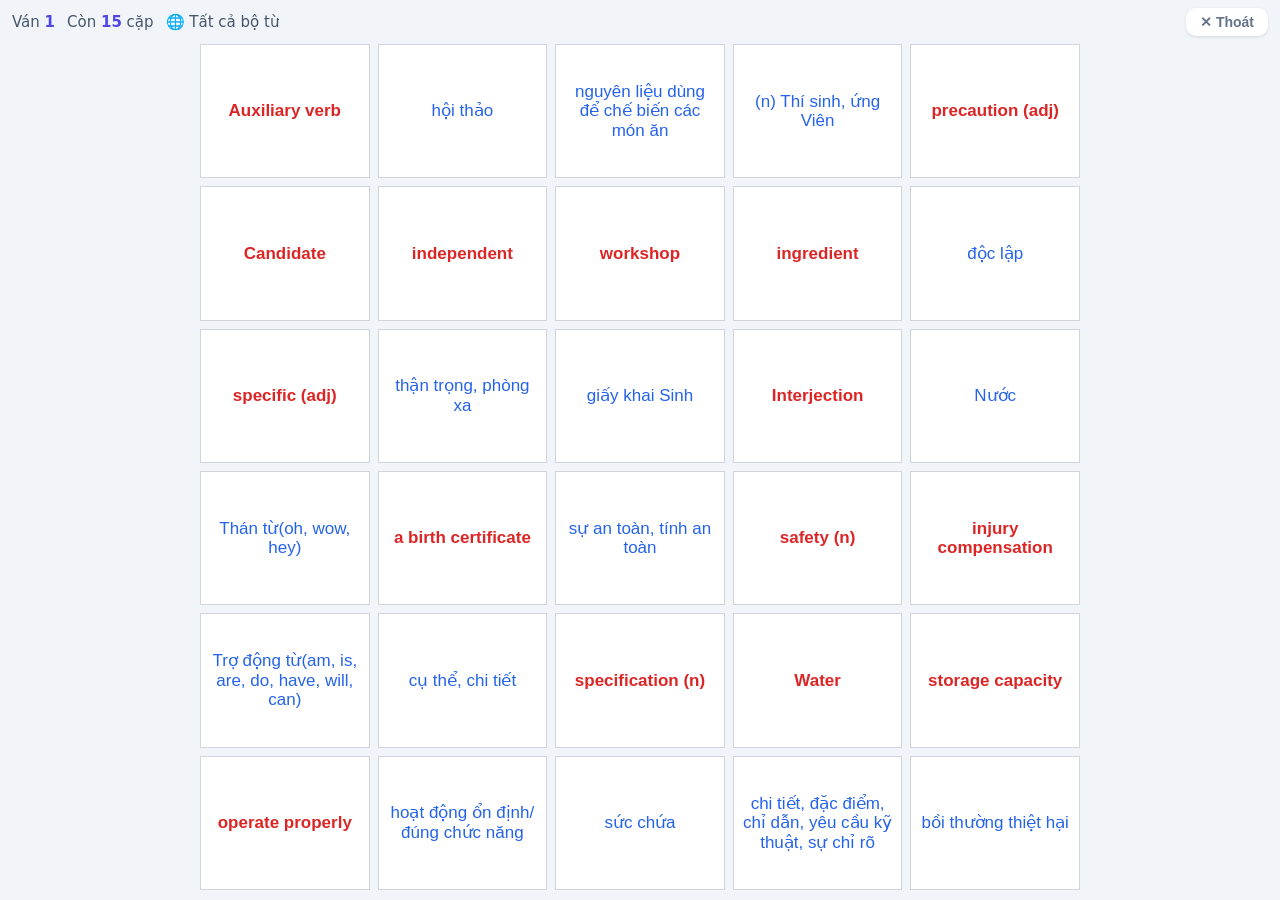
<file: game.html>
<!DOCTYPE html>
<html lang="vi">
<head>
<meta charset="UTF-8" />
<meta name="viewport" content="width=device-width, initial-scale=1.0" />
<title>Ghép từ với nghĩa</title>
<style>
  /* ====== Reset & nền ====== */
  * { margin: 0; padding: 0; box-sizing: border-box; -webkit-tap-highlight-color: transparent; }
  html, body { height: 100%; }
  body {
    font-family: system-ui, -apple-system, "Segoe UI", Roboto, sans-serif;
    background: #f1f5f9;               /* nền sáng nhẹ nhàng */
    color: #1e293b;
    display: flex;
    flex-direction: column;
    height: 100dvh;                    /* vừa đúng 1 màn hình */
    overflow-x: hidden;                /* KHÔNG cho cuộn ngang */
    overflow-y: auto;                  /* màn hình quá nhỏ thì cho cuộn dọc */
  }

  /* ====== Thanh trên cùng: thông tin + nút thoát ====== */
  header {
    flex: 0 0 auto;
    display: flex;
    align-items: center;
    justify-content: space-between;
    gap: 8px;
    padding: 8px 12px;
  }
  .info {
    display: flex;
    gap: 12px;
    font-size: clamp(12px, 2.5vw, 15px);
    color: #475569;
    min-width: 0;
  }
  .info b { color: #4f46e5; }
  #deckName {
    white-space: nowrap; overflow: hidden; text-overflow: ellipsis;
    max-width: 40vw;
  }
  #exitBtn {
    flex: 0 0 auto;
    border: none;
    background: #fff;
    color: #64748b;
    padding: 6px 14px;
    border-radius: 10px;
    font-size: clamp(12px, 2.5vw, 14px);
    font-weight: 600;
    box-shadow: 0 1px 3px rgba(0,0,0,.12);
    cursor: pointer;
    transition: background .15s, color .15s;
  }
  #exitBtn:hover { background: #fee2e2; color: #dc2626; }

  /* ====== Lưới 5 cột x 6 hàng ====== */
  #grid {
    flex: 1 1 auto;
    display: grid;
    grid-template-columns: repeat(5, 1fr);   /* luôn 5 cột */
    grid-auto-rows: 1fr;                     /* các hàng cao bằng nhau */
    gap: clamp(3px, 0.8vw, 8px);             /* khoảng cách nhỏ nhưng rõ */
    padding: 0 10px 10px;
    width: 100%;
    max-width: 900px;
    margin: 0 auto;
    min-height: 0;
  }

  /* ====== Ô từ / nghĩa ====== */
  .tile {
    display: flex;
    align-items: center;                     /* căn giữa dọc */
    justify-content: center;                 /* căn giữa ngang */
    text-align: center;
    padding: clamp(2px, 0.8vw, 8px);
    border-radius: 0;                        /* góc vuông giống bảng */
    border: 1px solid #d1d5db;               /* viền xám nhạt giống bảng */
    cursor: pointer;
    user-select: none;
    overflow: hidden;
    word-break: break-word;                  /* cho phép xuống dòng hợp lý */
    overflow-wrap: anywhere;
    line-height: 1.15;
    /* cỡ chữ co giãn theo màn hình, JS sẽ thu nhỏ thêm nếu chữ dài */
    font-size: clamp(10px, 2.2vw, 17px);
    font-weight: 500;
    box-shadow: none;
    transition: transform .12s, box-shadow .12s, background .15s, border-color .15s, opacity .3s;
    min-width: 0;
    min-height: 0;
    background: #fff;                        /* nền trắng cho tất cả ô */
  }
  /* Từ tiếng Anh: chữ đỏ, in đậm */
  .tile.word    { color: #dc2626; font-weight: 700; }
  /* Nghĩa tiếng Việt: chữ xanh dương */
  .tile.meaning { color: #2563eb; }

  @media (hover: hover) {
    .tile:hover { transform: translateY(-2px); box-shadow: 0 4px 10px rgba(0,0,0,.12); background: #f9fafb; }
  }

  /* Ô đang được chọn */
  .tile.selected {
    border-color: #6366f1;
    background: #e0e7ff;
    transform: scale(1.04);
    box-shadow: 0 4px 12px rgba(99,102,241,.35);
  }
  /* Cặp đúng: xanh lá rồi biến mất */
  .tile.correct {
    background: #86efac !important;
    border-color: #22c55e;
    color: #14532d;
  }
  /* Ô đã ghép xong: biến mất nhưng vẫn giữ chỗ trong lưới */
  .tile.gone { opacity: 0; pointer-events: none; }
  /* Cặp sai: đỏ + rung nhẹ */
  .tile.wrong {
    background: #fca5a5 !important;
    border-color: #ef4444;
    color: #7f1d1d;
    animation: shake .45s;
  }
  @keyframes shake {
    0%, 100% { transform: translateX(0); }
    20% { transform: translateX(-5px); }
    40% { transform: translateX(5px); }
    60% { transform: translateX(-4px); }
    80% { transform: translateX(4px); }
  }

  /* ====== Thông báo hoàn thành ====== */
  #doneOverlay {
    position: fixed;
    inset: 0;
    display: none;
    align-items: center;
    justify-content: center;
    background: rgba(241,245,249,.75);
    z-index: 50;
  }
  #doneOverlay.show { display: flex; }
  #doneOverlay .msg {
    background: #fff;
    padding: 24px 48px;
    border-radius: 20px;
    box-shadow: 0 10px 30px rgba(0,0,0,.15);
    font-size: clamp(22px, 6vw, 36px);
    font-weight: 800;
    color: #16a34a;
    animation: pop .4s;
  }
  @keyframes pop {
    0% { transform: scale(.6); opacity: 0; }
    100% { transform: scale(1); opacity: 1; }
  }

  /* Màn hình rất nhỏ: giảm khoảng cách & padding, vẫn giữ 5 cột */
  @media (max-width: 380px) {
    #grid { gap: 3px; padding: 0 6px 6px; }
    .tile { padding: 2px; border-radius: 6px; }
    header { padding: 6px 8px; }
  }
</style>
</head>
<body>

  <!-- Thanh trên: số ván, cặp còn lại, tên bộ từ và nút thoát -->
  <header>
    <div class="info">
      <span>Ván <b id="roundNum">1</b></span>
      <span>Còn <b id="pairsLeft">15</b> cặp</span>
      <span id="deckName"></span>
    </div>
    <button id="exitBtn" type="button">✕ Thoát</button>
  </header>

  <!-- Lưới 30 ô (5 cột x 6 hàng) -->
  <main id="grid"></main>

  <!-- Thông báo hoàn thành ván -->
  <div id="doneOverlay"><div class="msg">🎉 Hoàn thành!</div></div>

<script>
"use strict";
/* =========================================================================
 * GHÉP TỪ VỚI NGHĨA
 * - Mở /game.html?deck=<id bộ từ>  -> chỉ dùng từ của bộ đó
 * - Mở /game.html?deck=all (hoặc không có ?deck) -> dùng TẤT CẢ bộ từ
 * - Dữ liệu lấy từ decks.json + các file trong folder data/ của app Flashcard,
 *   kèm cả bộ từ đã sửa/tạo trong trình duyệt (localStorage của app).
 * ======================================================================= */

// ====== Cấu hình có thể chỉnh ======
const PAIRS_PER_ROUND = 15;   // số cặp mỗi ván (15 cặp -> 30 ô)
const GRID_COLS       = 5;    // số cột của lưới
const MAX_TEXT_LEN    = 60;   // bỏ qua các thẻ có chữ quá dài (câu, đoạn văn)
const WRONG_DELAY_MS  = 600;  // thời gian hiện hiệu ứng sai
const CORRECT_DELAY_MS = 450; // thời gian hiện hiệu ứng đúng trước khi biến mất
const NEXT_ROUND_MS   = 1500; // chờ trước khi sang ván mới

// ====== Danh sách từ vựng MẪU (dự phòng khi không tải được dữ liệu) ======
// Bạn có thể tự thêm/sửa các cặp từ ở đây.
const SAMPLE_VOCABULARY = [
  { word: "apple", meaning: "quả táo" },
  { word: "book", meaning: "quyển sách" },
  { word: "water", meaning: "nước" },
  { word: "friend", meaning: "bạn bè" },
  { word: "school", meaning: "trường học" },
  { word: "happy", meaning: "hạnh phúc" },
  { word: "beautiful", meaning: "đẹp" },
  { word: "house", meaning: "ngôi nhà" },
  { word: "dog", meaning: "con chó" },
  { word: "cat", meaning: "con mèo" },
  { word: "sun", meaning: "mặt trời" },
  { word: "moon", meaning: "mặt trăng" },
  { word: "star", meaning: "ngôi sao" },
  { word: "tree", meaning: "cái cây" },
  { word: "flower", meaning: "bông hoa" },
  { word: "car", meaning: "xe hơi" },
  { word: "teacher", meaning: "giáo viên" },
  { word: "student", meaning: "học sinh" },
  { word: "morning", meaning: "buổi sáng" },
  { word: "night", meaning: "buổi tối" },
  { word: "food", meaning: "thức ăn" },
  { word: "milk", meaning: "sữa" },
  { word: "rice", meaning: "cơm, gạo" },
  { word: "chicken", meaning: "con gà" },
  { word: "fish", meaning: "con cá" },
  { word: "bird", meaning: "con chim" },
  { word: "mountain", meaning: "ngọn núi" },
  { word: "river", meaning: "dòng sông" },
  { word: "ocean", meaning: "đại dương" },
  { word: "rain", meaning: "mưa" },
  { word: "cloud", meaning: "đám mây" },
  { word: "wind", meaning: "gió" },
];

// ====== DOM ======
const grid        = document.getElementById("grid");
const roundNumEl  = document.getElementById("roundNum");
const pairsLeftEl = document.getElementById("pairsLeft");
const deckNameEl  = document.getElementById("deckName");
const doneOverlay = document.getElementById("doneOverlay");
const exitBtn     = document.getElementById("exitBtn");

// ====== Trạng thái trò chơi ======
let vocabulary = [];        // toàn bộ cặp từ: { id, word, meaning }
let round = 0;              // số ván
let remaining = 0;          // số cặp còn lại trong ván
let selectedTile = null;    // ô đang được chọn (phần tử DOM)
let locked = false;         // true = đang chạy hiệu ứng, chặn click
let prevOrderKey = "";      // "chữ ký" thứ tự ván trước, tránh lặp y hệt

// ====== Nhận diện tiếng Anh (chuỗi không có ký tự tiếng Việt) ======
function isEnglish(text) {
  if (!text) return false;
  const vietnamese =
    /[àáạảãâầấậẩẫăằắặẳẵèéẹẻẽêềếệểễìíịỉĩòóọỏõôồốộổỗơờớợởỡùúụủũưừứựửữỳýỵỷỹđ]/i;
  return !vietnamese.test(text);
}

// ====== Đọc localStorage của app Flashcard (bộ đã sửa / tự tạo) ======
function loadStore() {
  try {
    const s = JSON.parse(localStorage.getItem("flashcard_store_v1"));
    if (s && typeof s === "object")
      return { custom: s.custom || [], overrides: s.overrides || {} };
  } catch {}
  return { custom: [], overrides: {} };
}

// ====== Tải dữ liệu từ vựng theo tham số ?deck= ======
async function loadVocabulary() {
  const params = new URLSearchParams(location.search);
  const deckId = params.get("deck") || "all";
  const store = loadStore();

  // 1) Đọc manifest decks.json
  let decks = [];
  try {
    const res = await fetch("/decks.json", { cache: "no-store" });
    if (res.ok) decks = (await res.json()).filter((d) => d && d.id && d.file);
  } catch {}

  // 2) Chọn các bộ cần dùng
  let wanted;
  if (deckId === "all") {
    wanted = decks.slice();
    // thêm cả các bộ tự tạo trong trình duyệt (chưa commit lên git)
    const ids = new Set(decks.map((d) => d.id));
    store.custom.forEach((d) => {
      if (!ids.has(d.id)) wanted.push({ id: d.id, name: d.name, cards: d.cards });
    });
    deckNameEl.textContent = "🌐 Tất cả bộ từ";
  } else {
    wanted = decks.filter((d) => d.id === deckId);
    if (!wanted.length) {
      const c = store.custom.find((d) => d.id === deckId);
      if (c) wanted = [{ id: c.id, name: c.name, cards: c.cards }];
    }
    deckNameEl.textContent = wanted.length ? "📚 " + (wanted[0].name || deckId) : "";
  }

  // 3) Tải thẻ của từng bộ (ưu tiên bản đã sửa trong localStorage)
  const allCards = [];
  for (const d of wanted) {
    let cards = null;
    const ov = store.overrides[d.id];
    if (ov && Array.isArray(ov.cards)) cards = ov.cards;
    else if (Array.isArray(d.cards)) cards = d.cards;
    else {
      try {
        const res = await fetch("/" + d.file, { cache: "no-store" });
        if (res.ok) cards = await res.json();
      } catch {}
    }
    if (Array.isArray(cards)) allCards.push(...cards);
  }

  // 4) Chuyển thẻ {front, back} thành cặp {id, word, meaning}.
  //    Chỉ giữ thẻ: mặt trước là tiếng Anh + cả 2 mặt đủ ngắn để hiện trong ô.
  const seen = new Set(); // loại từ trùng nhau giữa các bộ
  const pairs = [];
  allCards.forEach((c) => {
    const word = (c.front || "").trim();
    const meaning = (c.back || "").trim();
    if (!word || !meaning) return;
    if (!isEnglish(word)) return;
    if (word.length > MAX_TEXT_LEN || meaning.length > MAX_TEXT_LEN) return;
    const key = word.toLowerCase();
    if (seen.has(key)) return;
    seen.add(key);
    pairs.push({ id: pairs.length + 1, word, meaning });
  });

  // 5) Không đủ dữ liệu -> dùng danh sách mẫu
  if (pairs.length < 4) {
    deckNameEl.textContent = "📚 Từ vựng mẫu";
    return SAMPLE_VOCABULARY.map((p, i) => ({ id: i + 1, ...p }));
  }
  return pairs;
}

// ====== Tiện ích: trộn mảng (Fisher–Yates) ======
function shuffle(arr) {
  const a = arr.slice();
  for (let i = a.length - 1; i > 0; i--) {
    const j = Math.floor(Math.random() * (i + 1));
    [a[i], a[j]] = [a[j], a[i]];
  }
  return a;
}

// ====== Phát âm tiếng Anh ======
// Ưu tiên proxy cùng tên miền /api/tts (đã có sẵn trong project),
// dự phòng Google TTS rồi Web Speech API.
let ttsAudio = null;
// Các giọng đọc chuẩn TOEIC (Mỹ, Anh, Úc). Mỗi lần phát sẽ random 1 giọng.
const TTS_VOICES = ["en-US", "en-GB", "en-AU"];
let currentTtsTl = "en-US";
function pickRandomVoice() {
  currentTtsTl = TTS_VOICES[Math.floor(Math.random() * TTS_VOICES.length)];
  return currentTtsTl;
}
const TTS_SOURCES = [
  (t) => "/api/tts?tl=" + currentTtsTl + "&text=" + encodeURIComponent(t),
  (t) =>
    "https://translate.google.com/translate_tts?ie=UTF-8&client=tw-ob&tl=" +
    currentTtsTl + "&q=" +
    encodeURIComponent(t),
];
function speakWithSynthesis(text) {
  if (!("speechSynthesis" in window)) return;
  try {
    window.speechSynthesis.cancel();
    const u = new SpeechSynthesisUtterance(text);
    u.lang = currentTtsTl || "en-US";
    u.rate = 0.95;
    window.speechSynthesis.speak(u);
  } catch {}
}
function playTts(text, i) {
  i = i || 0;
  if (i >= TTS_SOURCES.length) { speakWithSynthesis(text); return; }
  try {
    if (!ttsAudio) { ttsAudio = new Audio(); ttsAudio.preload = "auto"; }
    let advanced = false;
    const next = () => { if (!advanced) { advanced = true; playTts(text, i + 1); } };
    ttsAudio.onerror = next;
    ttsAudio.src = TTS_SOURCES[i](text);
    const p = ttsAudio.play();
    if (p && typeof p.catch === "function") p.catch(next);
  } catch { playTts(text, i + 1); }
}
function speak(text) {
  if (!text) return;
  try { if (ttsAudio) { ttsAudio.pause(); ttsAudio.currentTime = 0; } } catch {}
  pickRandomVoice();
  playTts(text, 0);
}

// ====== Thu nhỏ chữ nếu nội dung tràn ô ======
function fitTile(tile) {
  const MIN_FONT = 8;
  let size = parseFloat(getComputedStyle(tile).fontSize);
  while (
    size > MIN_FONT &&
    (tile.scrollHeight > tile.clientHeight || tile.scrollWidth > tile.clientWidth)
  ) {
    size -= 0.5;
    tile.style.fontSize = size + "px";
  }
}
function fitAllTiles() {
  grid.querySelectorAll(".tile").forEach((t) => {
    t.style.fontSize = ""; // reset về clamp() rồi mới thu nhỏ
    fitTile(t);
  });
}

// ====== Bắt đầu một ván mới ======
function startRound() {
  round++;
  roundNumEl.textContent = round;
  selectedTile = null;
  locked = false;

  // Chọn ngẫu nhiên tối đa 15 cặp từ danh sách
  const pairCount = Math.min(PAIRS_PER_ROUND, vocabulary.length);
  const chosen = shuffle(vocabulary).slice(0, pairCount);
  remaining = pairCount;
  pairsLeftEl.textContent = remaining;

  // Tạo 2 ô cho mỗi cặp: 1 ô từ + 1 ô nghĩa
  const tiles = [];
  chosen.forEach((p) => {
    tiles.push({ id: p.id, type: "word", text: p.word });
    tiles.push({ id: p.id, type: "meaning", text: p.meaning });
  });

  // Trộn vị trí, tránh ván mới trùng y hệt thứ tự ván trước
  let order = shuffle(tiles);
  let key = order.map((t) => t.id + t.type).join("|");
  let tries = 0;
  while (key === prevOrderKey && tries < 10) {
    order = shuffle(tiles);
    key = order.map((t) => t.id + t.type).join("|");
    tries++;
  }
  prevOrderKey = key;

  // Vẽ lưới
  grid.innerHTML = "";
  grid.style.gridTemplateColumns = `repeat(${GRID_COLS}, 1fr)`;
  order.forEach((t) => {
    const el = document.createElement("button");
    el.type = "button";
    el.className = "tile " + t.type;      // .word hoặc .meaning
    el.dataset.id = t.id;
    el.dataset.type = t.type;
    el.textContent = t.text;
    el.addEventListener("click", () => onTileClick(el));
    grid.appendChild(el);
  });

  // Thu nhỏ chữ sau khi trình duyệt đã dựng layout
  requestAnimationFrame(fitAllTiles);
}

// ====== Xử lý click vào ô ======
function onTileClick(tile) {
  if (locked) return;                       // đang chạy hiệu ứng -> bỏ qua
  if (tile.classList.contains("gone")) return;

  // Click lại chính ô đang chọn -> bỏ chọn
  if (tile === selectedTile) {
    tile.classList.remove("selected");
    selectedTile = null;
    return;
  }

  // Chưa có ô nào được chọn -> chọn ô này
  if (!selectedTile) {
    selectedTile = tile;
    tile.classList.add("selected");
    return;
  }

  // Đã có ô thứ nhất -> kiểm tra cặp
  const first = selectedTile;
  const second = tile;
  selectedTile = null;

  const isMatch =
    first.dataset.id === second.dataset.id &&
    first.dataset.type !== second.dataset.type; // phải khác loại (từ + nghĩa)

  if (isMatch) {
    // ----- CẶP ĐÚNG -----
    locked = true;
    // Phát âm từ tiếng Anh (ngay trong cử chỉ click để không bị chặn autoplay)
    const wordTile = first.dataset.type === "word" ? first : second;
    speak(wordTile.textContent);

    first.classList.remove("selected");
    first.classList.add("correct");
    second.classList.add("correct");

    setTimeout(() => {
      first.classList.add("gone");    // biến mất, không click lại được
      second.classList.add("gone");
      first.classList.remove("correct");
      second.classList.remove("correct");
      remaining--;
      pairsLeftEl.textContent = remaining;
      locked = false;

      // Hết cặp -> hoàn thành ván
      if (remaining === 0) {
        doneOverlay.classList.add("show");
        setTimeout(() => {
          doneOverlay.classList.remove("show");
          startRound();               // tự động sang ván mới
        }, NEXT_ROUND_MS);
      }
    }, CORRECT_DELAY_MS);
  } else {
    // ----- CẶP SAI (kể cả 2 ô cùng loại) -----
    locked = true;
    first.classList.remove("selected");
    first.classList.add("wrong");
    second.classList.add("wrong");

    setTimeout(() => {
      first.classList.remove("wrong");
      second.classList.remove("wrong");
      locked = false;                 // cho phép chọn lại
    }, WRONG_DELAY_MS);
  }
}

// ====== Nút thoát: quay về trang Flashcard chính ======
exitBtn.addEventListener("click", () => {
  location.href = "/";
});

// Tính lại cỡ chữ khi xoay máy / đổi kích thước cửa sổ
window.addEventListener("resize", fitAllTiles);

// ====== Khởi động ======
(async function init() {
  vocabulary = await loadVocabulary();
  startRound();
})();
</script>
</body>
</html>
</file>
